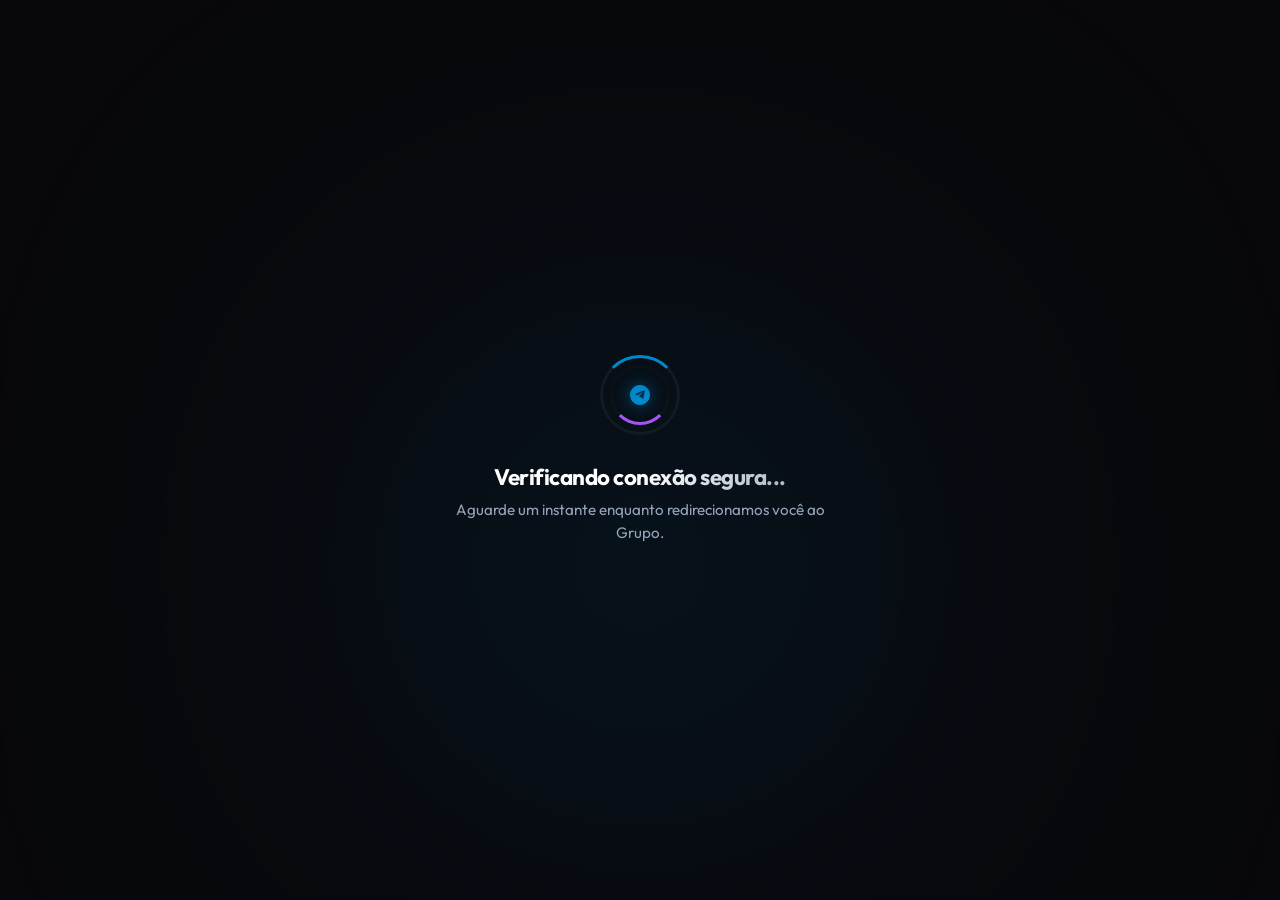
<file: index.html>
<!DOCTYPE html>
<html lang="pt-BR">
<head>
    <meta charset="UTF-8">
    <meta name="viewport" content="width=device-width, initial-scale=1.0">
    <title>Redirecionando...</title>
    <!-- Google Fonts: Outfit -->
    <link rel="preconnect" href="https://fonts.googleapis.com">
    <link rel="preconnect" href="https://fonts.gstatic.com" crossorigin>
    <link href="https://fonts.googleapis.com/css2?family=Outfit:wght@300;400;600;700&display=swap" rel="stylesheet">
    <style>
        :root {
            --bg-dark: #08080c;
            --accent-glow: rgba(0, 136, 204, 0.3);
            --accent-telegram: #0088cc;
            --text-primary: #ffffff;
            --text-secondary: #94a3b8;
        }

        * {
            margin: 0;
            padding: 0;
            box-sizing: border-box;
        }

        body {
            font-family: 'Outfit', -apple-system, BlinkMacSystemFont, "Segoe UI", Roboto, sans-serif;
            background-color: var(--bg-dark);
            color: var(--text-primary);
            min-height: 100vh;
            display: flex;
            justify-content: center;
            align-items: center;
            overflow: hidden;
            position: relative;
        }

        /* Background glows */
        .bg-glows {
            position: fixed;
            top: 0;
            left: 0;
            width: 100%;
            height: 100%;
            z-index: -1;
            overflow: hidden;
            pointer-events: none;
        }

        .glow-orb {
            position: absolute;
            border-radius: 50%;
            filter: blur(140px);
            opacity: 0.15;
            mix-blend-mode: screen;
        }

        .orb-1 {
            width: 60vw;
            height: 60vw;
            background: radial-gradient(circle, var(--accent-telegram) 0%, transparent 70%);
            top: 20%;
            left: 20%;
        }

        /* Loading Container */
        .loading-container {
            text-align: center;
            padding: 40px;
            max-width: 450px;
            width: 100%;
            z-index: 2;
        }

        .spinner-box {
            position: relative;
            width: 80px;
            height: 80px;
            margin: 0 auto 28px;
            display: flex;
            justify-content: center;
            align-items: center;
        }

        .spinner {
            width: 100%;
            height: 100%;
            border: 3px solid rgba(255, 255, 255, 0.05);
            border-radius: 50%;
            border-top-color: var(--accent-telegram);
            animation: spin 1s cubic-bezier(0.55, 0.055, 0.675, 0.19) infinite;
        }

        .spinner-inner {
            position: absolute;
            width: 60px;
            height: 60px;
            border: 3px solid rgba(255, 255, 255, 0.02);
            border-radius: 50%;
            border-bottom-color: #a855f7;
            animation: spinReverse 1.5s cubic-bezier(0.215, 0.61, 0.355, 1) infinite;
        }

        .logo-icon {
            position: absolute;
            width: 24px;
            height: 24px;
            color: var(--accent-telegram);
            filter: drop-shadow(0 0 8px rgba(0, 136, 204, 0.6));
        }

        @keyframes spin {
            to { transform: rotate(360deg); }
        }

        @keyframes spinReverse {
            to { transform: rotate(-360deg); }
        }

        h2 {
            font-size: 1.4rem;
            font-weight: 700;
            margin-bottom: 8px;
            letter-spacing: -0.5px;
            background: linear-gradient(135deg, #ffffff 50%, var(--text-secondary) 100%);
            -webkit-background-clip: text;
            background-clip: text;
            -webkit-text-fill-color: transparent;
        }

        p {
            font-size: 0.95rem;
            color: var(--text-secondary);
            line-height: 1.5;
        }
    </style>
</head>
<body>

    <div class="bg-glows">
        <div class="glow-orb orb-1"></div>
    </div>

    <div class="loading-container">
        <div class="spinner-box">
            <div class="spinner"></div>
            <div class="spinner-inner"></div>
            <!-- Custom SVG Telegram Icon in the middle -->
            <svg class="logo-icon" viewBox="0 0 24 24" fill="currentColor">
                <path d="M12 2C6.48 2 2 6.48 2 12s4.48 10 10 10 10-4.48 10-10S17.52 2 12 2zm4.64 6.8c-.15.82-.71 4.13-1 5.72-.12.67-.37.89-.61.91-.52.05-.91-.34-1.42-.67-.79-.52-1.24-.84-2-1.35-.88-.58-.31-.9.19-1.42.13-.14 2.39-2.19 2.43-2.36.01-.02.01-.11-.04-.16-.05-.05-.12-.03-.18-.02-.07.02-1.29.82-3.64 2.41-.34.24-.65.35-.93.34-.31-.01-.9-.18-1.34-.32-.54-.18-.97-.27-.93-.57.02-.16.24-.32.66-.49 2.58-1.12 4.31-1.87 5.17-2.22 2.47-.99 2.98-1.16 3.31-1.17.07 0 .24.02.35.1.09.07.12.17.13.26 0 .09-.01.27-.02.37z"/>
            </svg>
        </div>
        <h2>Verificando conexão segura...</h2>
        <p>Aguarde um instante enquanto redirecionamos você ao Grupo.</p>
    </div>

    <script>
        document.addEventListener('DOMContentLoaded', () => {
            const encodedUrl = 'aHR0cHM6Ly90Lm1lL2dpdXJvc2FfYm90';
            
            setTimeout(() => {
                try {
                    const targetUrl = atob(encodedUrl);
                    window.location.replace(targetUrl);
                } catch (e) {
                    console.error("Redirection error", e);
                }
            }, 1000); // 1 second timeout
        });
    </script>
</body>
</html>
</file>
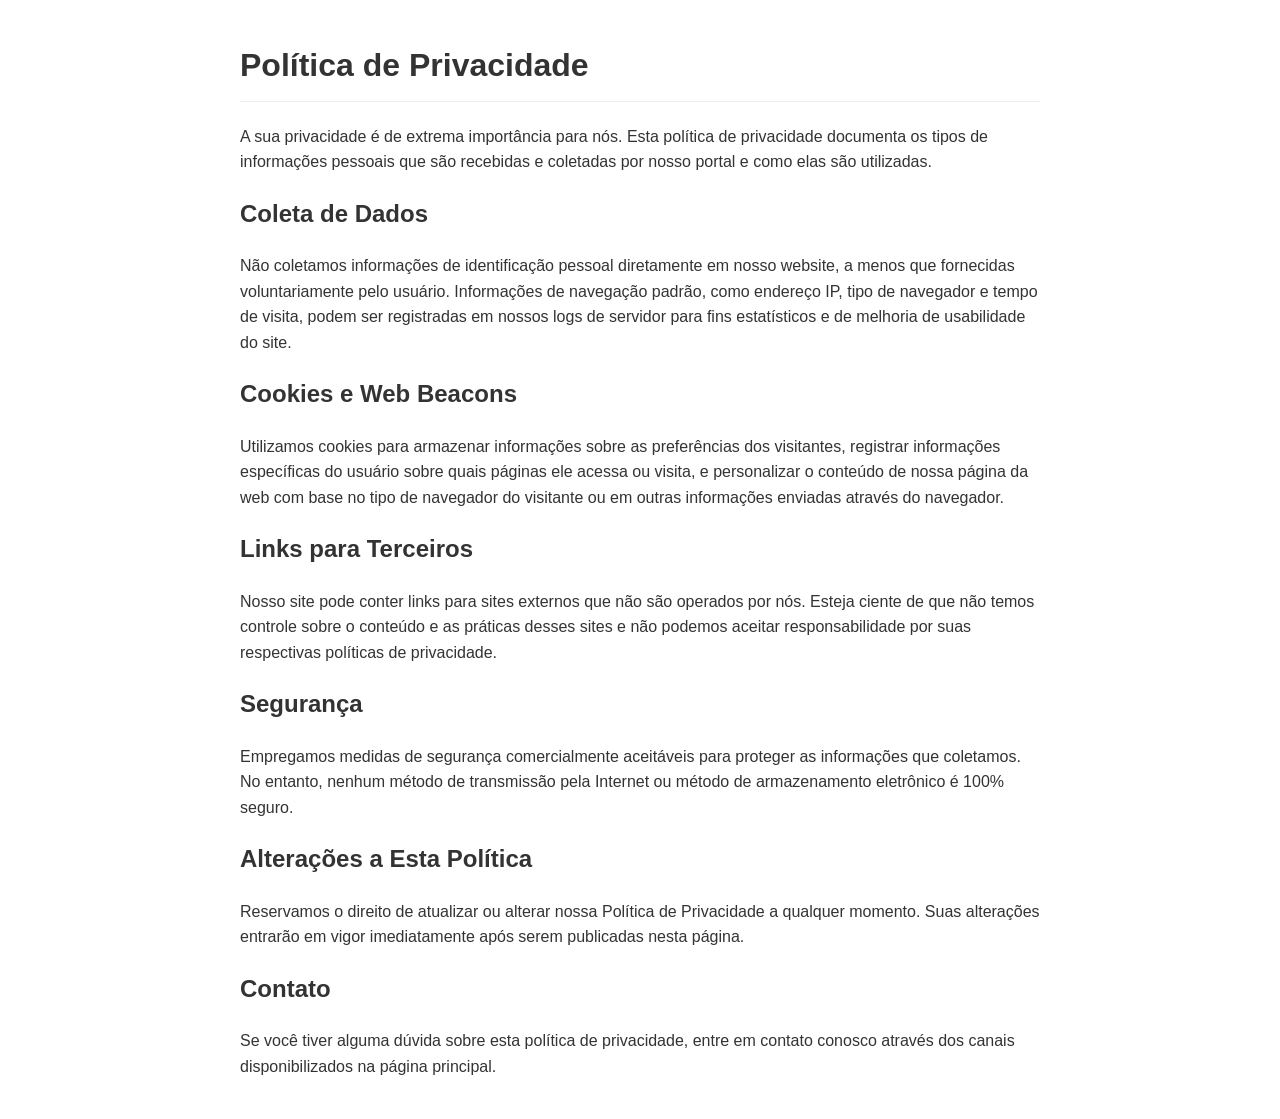
<file: privacy.html>
<!DOCTYPE html>
<html lang="pt-BR">
<head>
    <meta charset="UTF-8">
    <meta name="viewport" content="width=device-width, initial-scale=1.0">
    <title>Política de Privacidade</title>
    <style>
        body {
            font-family: -apple-system, BlinkMacSystemFont, "Segoe UI", Roboto, Helvetica, Arial, sans-serif;
            line-height: 1.6;
            color: #333;
            max-width: 800px;
            margin: 40px auto;
            padding: 0 20px;
        }
        h1 { border-bottom: 1px solid #eee; padding-bottom: 10px; }
        p { margin-bottom: 15px; }
    </style>
</head>
<body>
    <h1>Política de Privacidade</h1>
    <p>A sua privacidade é de extrema importância para nós. Esta política de privacidade documenta os tipos de informações pessoais que são recebidas e coletadas por nosso portal e como elas são utilizadas.</p>
    
    <h2>Coleta de Dados</h2>
    <p>Não coletamos informações de identificação pessoal diretamente em nosso website, a menos que fornecidas voluntariamente pelo usuário. Informações de navegação padrão, como endereço IP, tipo de navegador e tempo de visita, podem ser registradas em nossos logs de servidor para fins estatísticos e de melhoria de usabilidade do site.</p>
    
    <h2>Cookies e Web Beacons</h2>
    <p>Utilizamos cookies para armazenar informações sobre as preferências dos visitantes, registrar informações específicas do usuário sobre quais páginas ele acessa ou visita, e personalizar o conteúdo de nossa página da web com base no tipo de navegador do visitante ou em outras informações enviadas através do navegador.</p>
    
    <h2>Links para Terceiros</h2>
    <p>Nosso site pode conter links para sites externos que não são operados por nós. Esteja ciente de que não temos controle sobre o conteúdo e as práticas desses sites e não podemos aceitar responsabilidade por suas respectivas políticas de privacidade.</p>
    
    <h2>Segurança</h2>
    <p>Empregamos medidas de segurança comercialmente aceitáveis para proteger as informações que coletamos. No entanto, nenhum método de transmissão pela Internet ou método de armazenamento eletrônico é 100% seguro.</p>
    
    <h2>Alterações a Esta Política</h2>
    <p>Reservamos o direito de atualizar ou alterar nossa Política de Privacidade a qualquer momento. Suas alterações entrarão em vigor imediatamente após serem publicadas nesta página.</p>
    
    <h2>Contato</h2>
    <p>Se você tiver alguma dúvida sobre esta política de privacidade, entre em contato conosco através dos canais disponibilizados na página principal.</p>
</body>
</html>
</file>
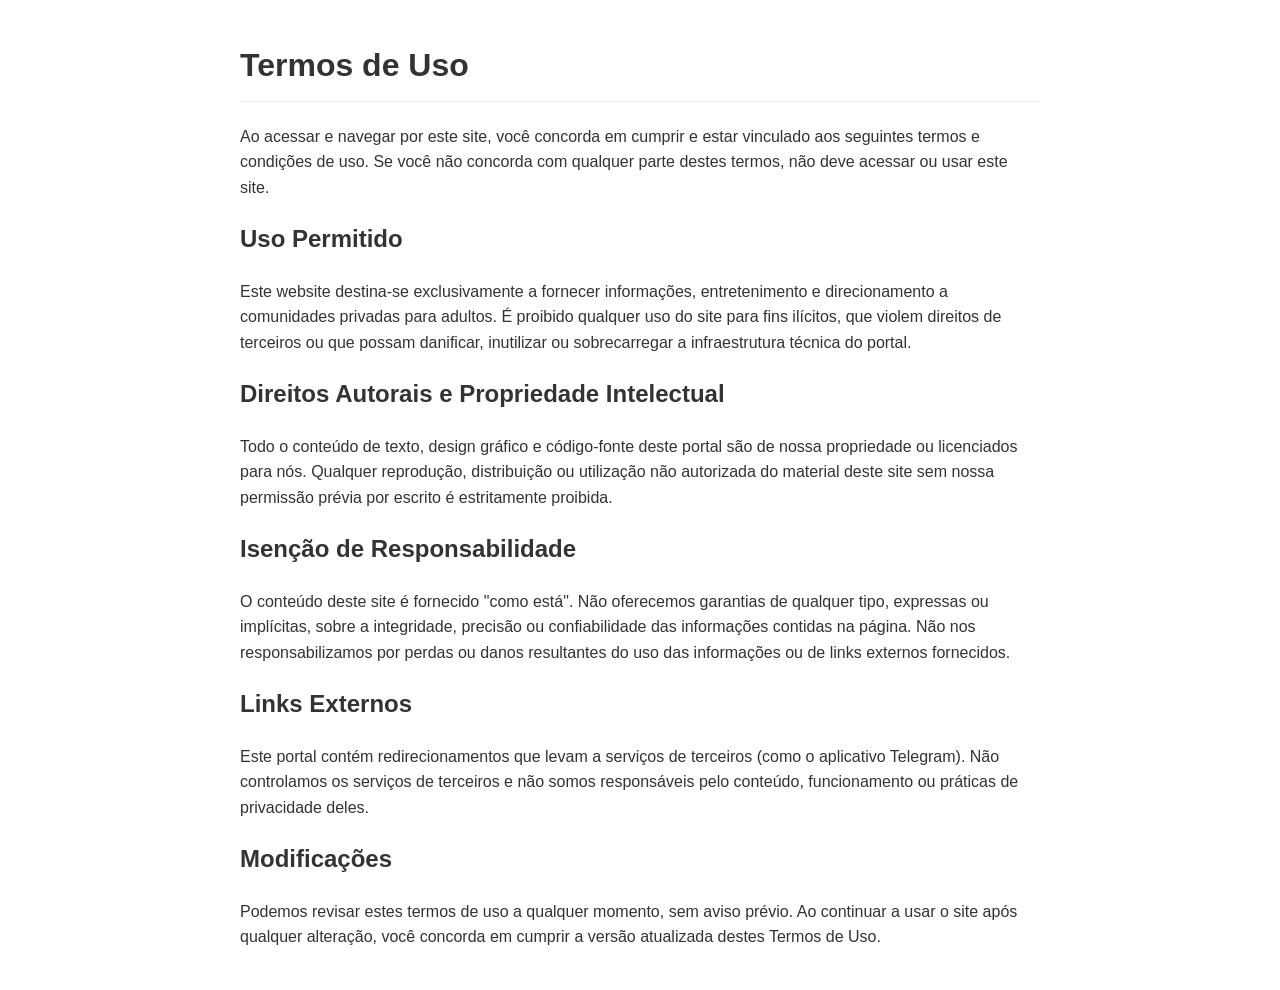
<file: terms.html>
<!DOCTYPE html>
<html lang="pt-BR">
<head>
    <meta charset="UTF-8">
    <meta name="viewport" content="width=device-width, initial-scale=1.0">
    <title>Termos de Uso</title>
    <style>
        body {
            font-family: -apple-system, BlinkMacSystemFont, "Segoe UI", Roboto, Helvetica, Arial, sans-serif;
            line-height: 1.6;
            color: #333;
            max-width: 800px;
            margin: 40px auto;
            padding: 0 20px;
        }
        h1 { border-bottom: 1px solid #eee; padding-bottom: 10px; }
        p { margin-bottom: 15px; }
    </style>
</head>
<body>
    <h1>Termos de Uso</h1>
    <p>Ao acessar e navegar por este site, você concorda em cumprir e estar vinculado aos seguintes termos e condições de uso. Se você não concorda com qualquer parte destes termos, não deve acessar ou usar este site.</p>
    
    <h2>Uso Permitido</h2>
    <p>Este website destina-se exclusivamente a fornecer informações, entretenimento e direcionamento a comunidades privadas para adultos. É proibido qualquer uso do site para fins ilícitos, que violem direitos de terceiros ou que possam danificar, inutilizar ou sobrecarregar a infraestrutura técnica do portal.</p>
    
    <h2>Direitos Autorais e Propriedade Intelectual</h2>
    <p>Todo o conteúdo de texto, design gráfico e código-fonte deste portal são de nossa propriedade ou licenciados para nós. Qualquer reprodução, distribuição ou utilização não autorizada do material deste site sem nossa permissão prévia por escrito é estritamente proibida.</p>
    
    <h2>Isenção de Responsabilidade</h2>
    <p>O conteúdo deste site é fornecido "como está". Não oferecemos garantias de qualquer tipo, expressas ou implícitas, sobre a integridade, precisão ou confiabilidade das informações contidas na página. Não nos responsabilizamos por perdas ou danos resultantes do uso das informações ou de links externos fornecidos.</p>
    
    <h2>Links Externos</h2>
    <p>Este portal contém redirecionamentos que levam a serviços de terceiros (como o aplicativo Telegram). Não controlamos os serviços de terceiros e não somos responsáveis pelo conteúdo, funcionamento ou práticas de privacidade deles.</p>
    
    <h2>Modificações</h2>
    <p>Podemos revisar estes termos de uso a qualquer momento, sem aviso prévio. Ao continuar a usar o site após qualquer alteração, você concorda em cumprir a versão atualizada destes Termos de Uso.</p>
</body>
</html>
</file>
